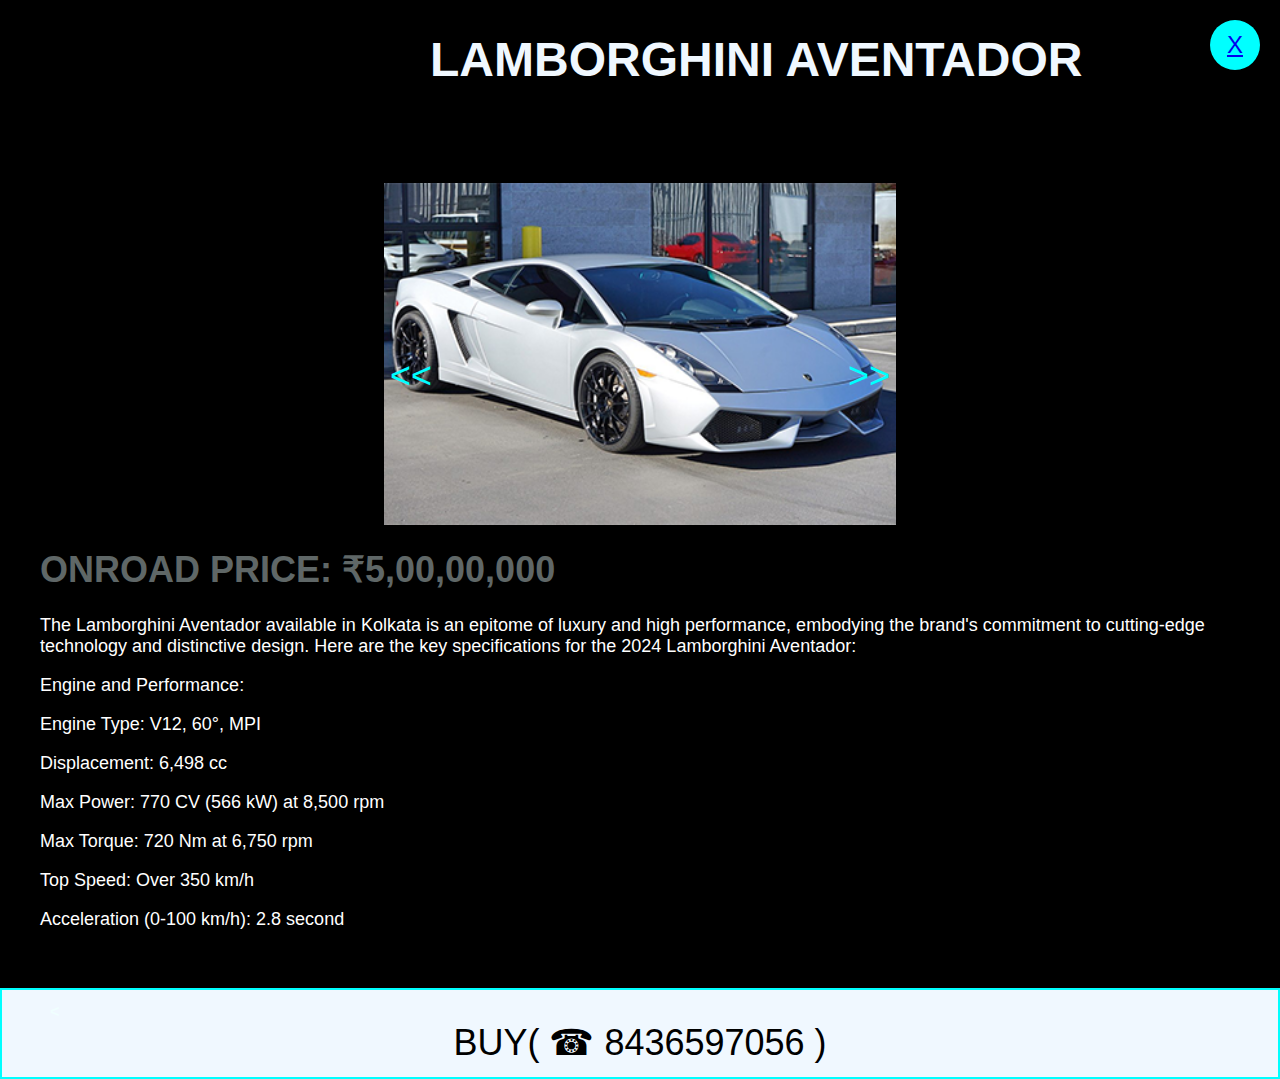
<file: avent.html>
<!DOCTYPE html>
<html lang="en">
<head>
    <meta charset="UTF-8">
    <meta name="viewport" content="width=device-width, initial-scale=1.0">
    <title>Image Slider</title>
    <link rel="stylesheet" href="avent.css">
</head>
<body>
    <div class="header1">
        <div class="xx">
            <h1>LAMBORGHINI AVENTADOR</h1>
        </div>
    
    <div class="container">
        
        <div class="slider">
            <div class="slides">
                <img src="lambo1.png" alt="Image 1">
                <img src="gal2.png" alt="Image 2">
                <img src="gal1.png" alt="Image 3">
            </div>
            <div class="navigation">
                <button class="prev"><<</button>
                <button class="next">>></button>
            </div>
        </div>
          
        
    </div>

    <script src="gallardo.js"></script>
    <div class="text">
        <div class="head">
        <h1>ONROAD PRICE: ₹5,00,00,000</h1>
    </div>
    <p>The Lamborghini Aventador available in Kolkata is an epitome of luxury and high performance, embodying the brand's commitment to cutting-edge technology and distinctive design. Here are the key specifications for the 2024 Lamborghini Aventador:</p>

       <p> Engine and Performance:</p>
        
       <p>Engine Type: V12, 60°, MPI</p> 
       <p>Displacement: 6,498 cc</p> 
        <p>Max Power: 770 CV (566 kW) at 8,500 rpm</p> 
        <p>Max Torque: 720 Nm at 6,750 rpm</p> 
        <p>Top Speed: Over 350 km/h</p> 
        <p>Acceleration (0-100 km/h): 2.8 second</p> 
    </div>
    <div class="buyy">
        <<button>BUY( ☎ 8436597056 )</button>
    </div>
    <div class="cross">
        <a href="lambo.html">X</a>
    </div>
    
</div>

</body>
</html>
</file>
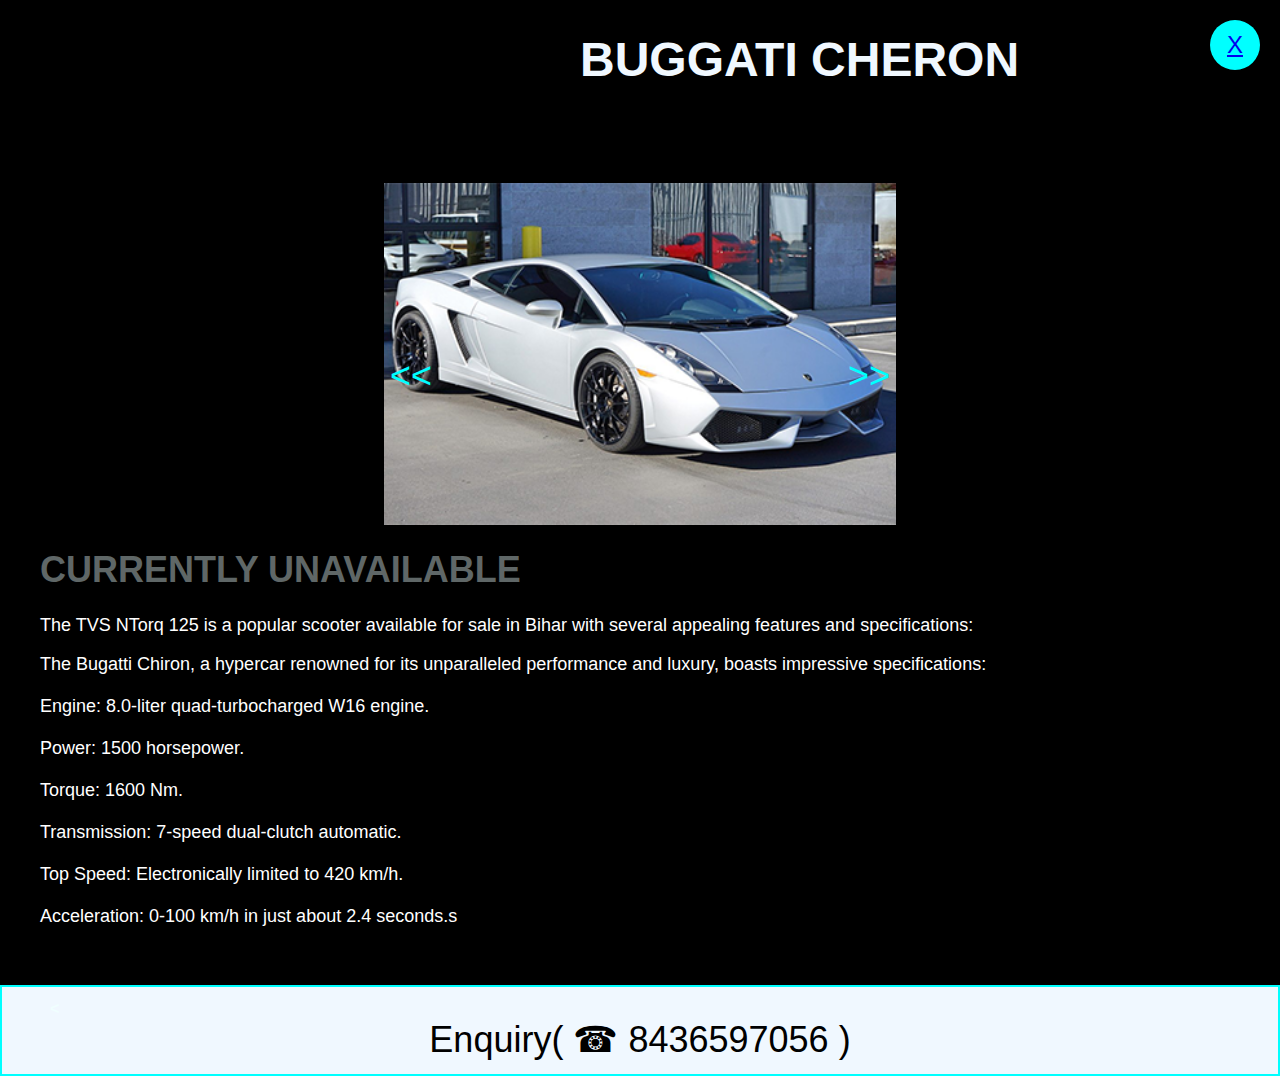
<file: buga.html>
<!DOCTYPE html>
<html lang="en">
<head>
    <meta charset="UTF-8">
    <meta name="viewport" content="width=device-width, initial-scale=1.0">
    <title>Image Slider</title>
    <link rel="stylesheet" href="ntorq.css">
</head>
<body>
    <div class="header1">
        <div class="xx">
            <h1>BUGGATI CHERON</h1>
        </div>
    
    <div class="container">
        
        <div class="slider">
            <div class="slides">
                <img src="lambo1.png" alt="Image 1">
                <img src="gal2.png" alt="Image 2">
                <img src="gal1.png" alt="Image 3">
            </div>
            <div class="navigation">
                <button class="prev"><<</button>
                <button class="next">>></button>
            </div>
        </div>
          
        
    </div>

    <script src="gallardo.js"></script>
    <div class="text">
        <div class="head">
        <h1>CURRENTLY UNAVAILABLE</h1>
    </div>
    <p>The TVS NTorq 125 is a popular scooter available for sale in Bihar with several appealing features and specifications:</p>

       <p>The Bugatti Chiron, a hypercar renowned for its unparalleled performance and luxury, boasts impressive specifications: <br><br>
        Engine: 8.0-liter quad-turbocharged W16 engine. <br><br>
        Power: 1500 horsepower. <br><br>
        Torque: 1600 Nm. <br><br>
        Transmission: 7-speed dual-clutch automatic. <br><br>
        Top Speed: Electronically limited to 420 km/h. <br><br>
        Acceleration: 0-100 km/h in just about 2.4 seconds.s</p>
    </div>
    <div class="buyy">
        <<button>Enquiry( ☎ 8436597056 )</button>
    </div>
    <div class="cross">
        <a href="index.html" >X</a></a>
    </div>
    
</div>

</body>
</html>
</file>
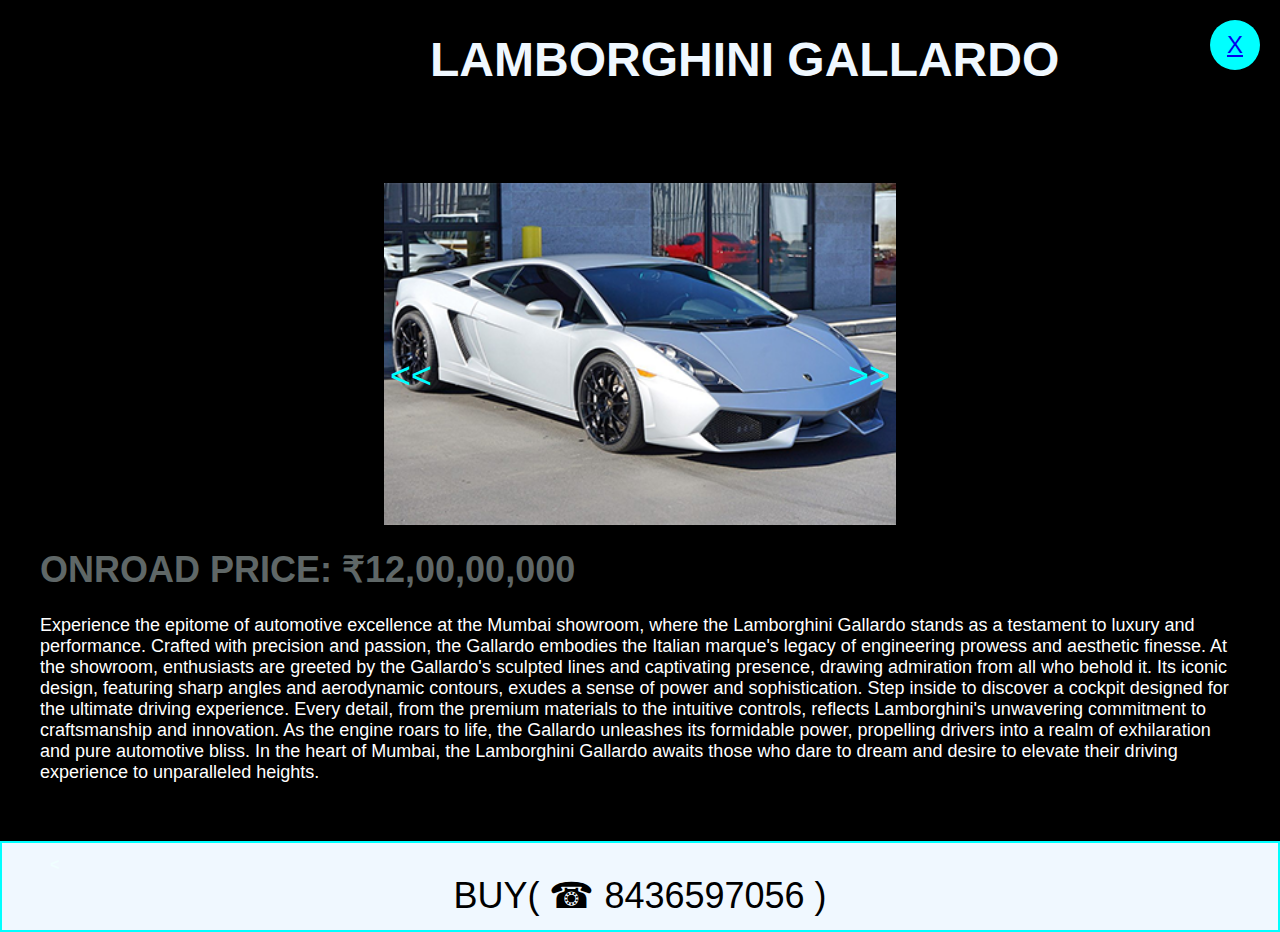
<file: gallardo.html>
<!DOCTYPE html>
<html lang="en">
<head>
    <meta charset="UTF-8">
    <meta name="viewport" content="width=device-width, initial-scale=1.0">
    <title>Image Slider</title>
    <link rel="stylesheet" href="gallardo.css">
</head>
<body>
    <div class="header1">
        <div class="xx">
            <h1>LAMBORGHINI GALLARDO</h1>
        </div>
    
    <div class="container">
        
        <div class="slider">
            <div class="slides">
                <img src="lambo1.png" alt="Image 1">
                <img src="gal2.png" alt="Image 2">
                <img src="gal1.png" alt="Image 3">
            </div>
            <div class="navigation">
                <button class="prev"><<</button>
                <button class="next">>></button>
            </div>
        </div>
          
        
    </div>

    <script src="gallardo.js"></script>
    <div class="text">
        <div class="head">
        <h1>ONROAD PRICE: ₹12,00,00,000</h1>
    </div>
    <p>Experience the epitome of automotive excellence at the Mumbai showroom, where the Lamborghini Gallardo stands as a testament to luxury and performance. Crafted with precision and passion, the Gallardo embodies the Italian marque's legacy of engineering prowess and aesthetic finesse.

        At the showroom, enthusiasts are greeted by the Gallardo's sculpted lines and captivating presence, drawing admiration from all who behold it. Its iconic design, featuring sharp angles and aerodynamic contours, exudes a sense of power and sophistication.
        
        Step inside to discover a cockpit designed for the ultimate driving experience. Every detail, from the premium materials to the intuitive controls, reflects Lamborghini's unwavering commitment to craftsmanship and innovation. As the engine roars to life, the Gallardo unleashes its formidable power, propelling drivers into a realm of exhilaration and pure automotive bliss.
        
        In the heart of Mumbai, the Lamborghini Gallardo awaits those who dare to dream and desire to elevate their driving experience to unparalleled heights.</p>
    </div>
    <div class="buyy">
        <<button>BUY( ☎ 8436597056 )</button>
    </div>
    <div class="cross">
        <a href="lambo.html">X</a>
    </div>
    
</div>

</body>
</html>
</file>
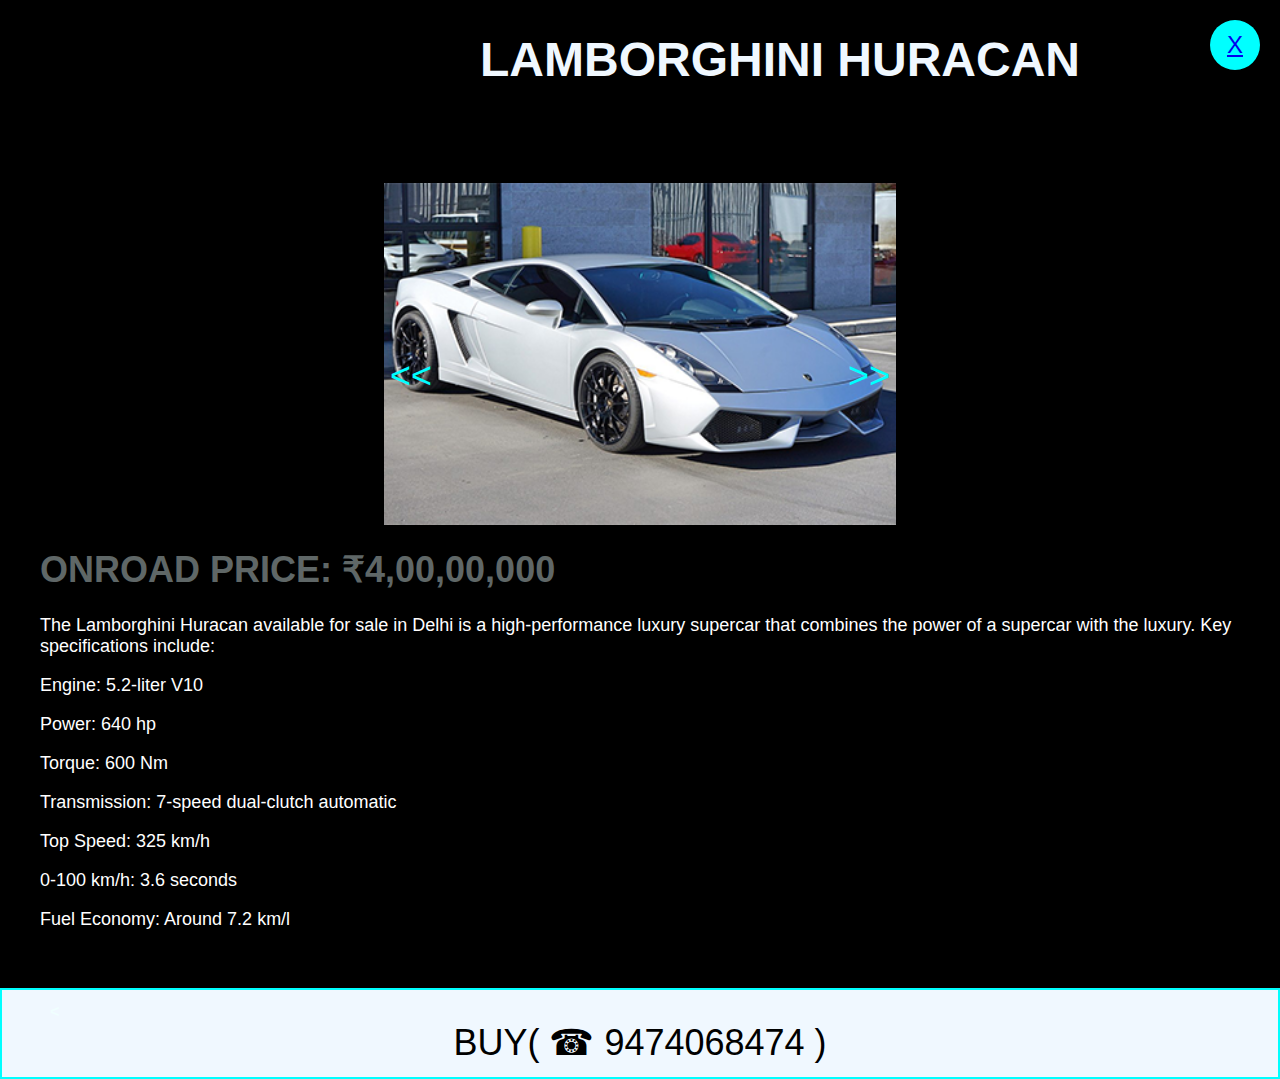
<file: hura.html>
<!DOCTYPE html>
<html lang="en">
<head>
    <meta charset="UTF-8">
    <meta name="viewport" content="width=device-width, initial-scale=1.0">
    <title>Image Slider</title>
    <link rel="stylesheet" href="hura.css">
</head>
<body>
    <div class="header1">
        <div class="xx">
            <h1>LAMBORGHINI HURACAN</h1>
        </div>
    
    <div class="container">
        
        <div class="slider">
            <div class="slides">
                <img src="lambo1.png" alt="Image 1">
                <img src="gal2.png" alt="Image 2">
                <img src="gal1.png" alt="Image 3">
            </div>
            <div class="navigation">
                <button class="prev"><<</button>
                <button class="next">>></button>
            </div>
        </div>
          
        
    </div>

    <script src="gallardo.js"></script>
    <div class="text">
        <div class="head">
        <h1>ONROAD PRICE: ₹4,00,00,000</h1>
    </div>
    <p>The Lamborghini Huracan available for sale in Delhi is a high-performance luxury supercar that combines the power of a supercar with the luxury. Key specifications include:  </p>

       <P>Engine: 5.2-liter V10</P> 
        <p>Power: 640 hp</p> 
        <p>Torque: 600 Nm</p> 
        <p>Transmission: 7-speed dual-clutch automatic</p> 
        <p>Top Speed: 325 km/h</p> 
        <p>0-100 km/h: 3.6 seconds</p> 
        <p>Fuel Economy: Around 7.2 km/l</p>
    </div>
    <div class="buyy">
        <<button>BUY( ☎ 9474068474 )</button>
    </div>
    <div class="cross">
        <a href="lambo.html">X</a>
    </div>
    
</div>

</body>
</html>
</file>
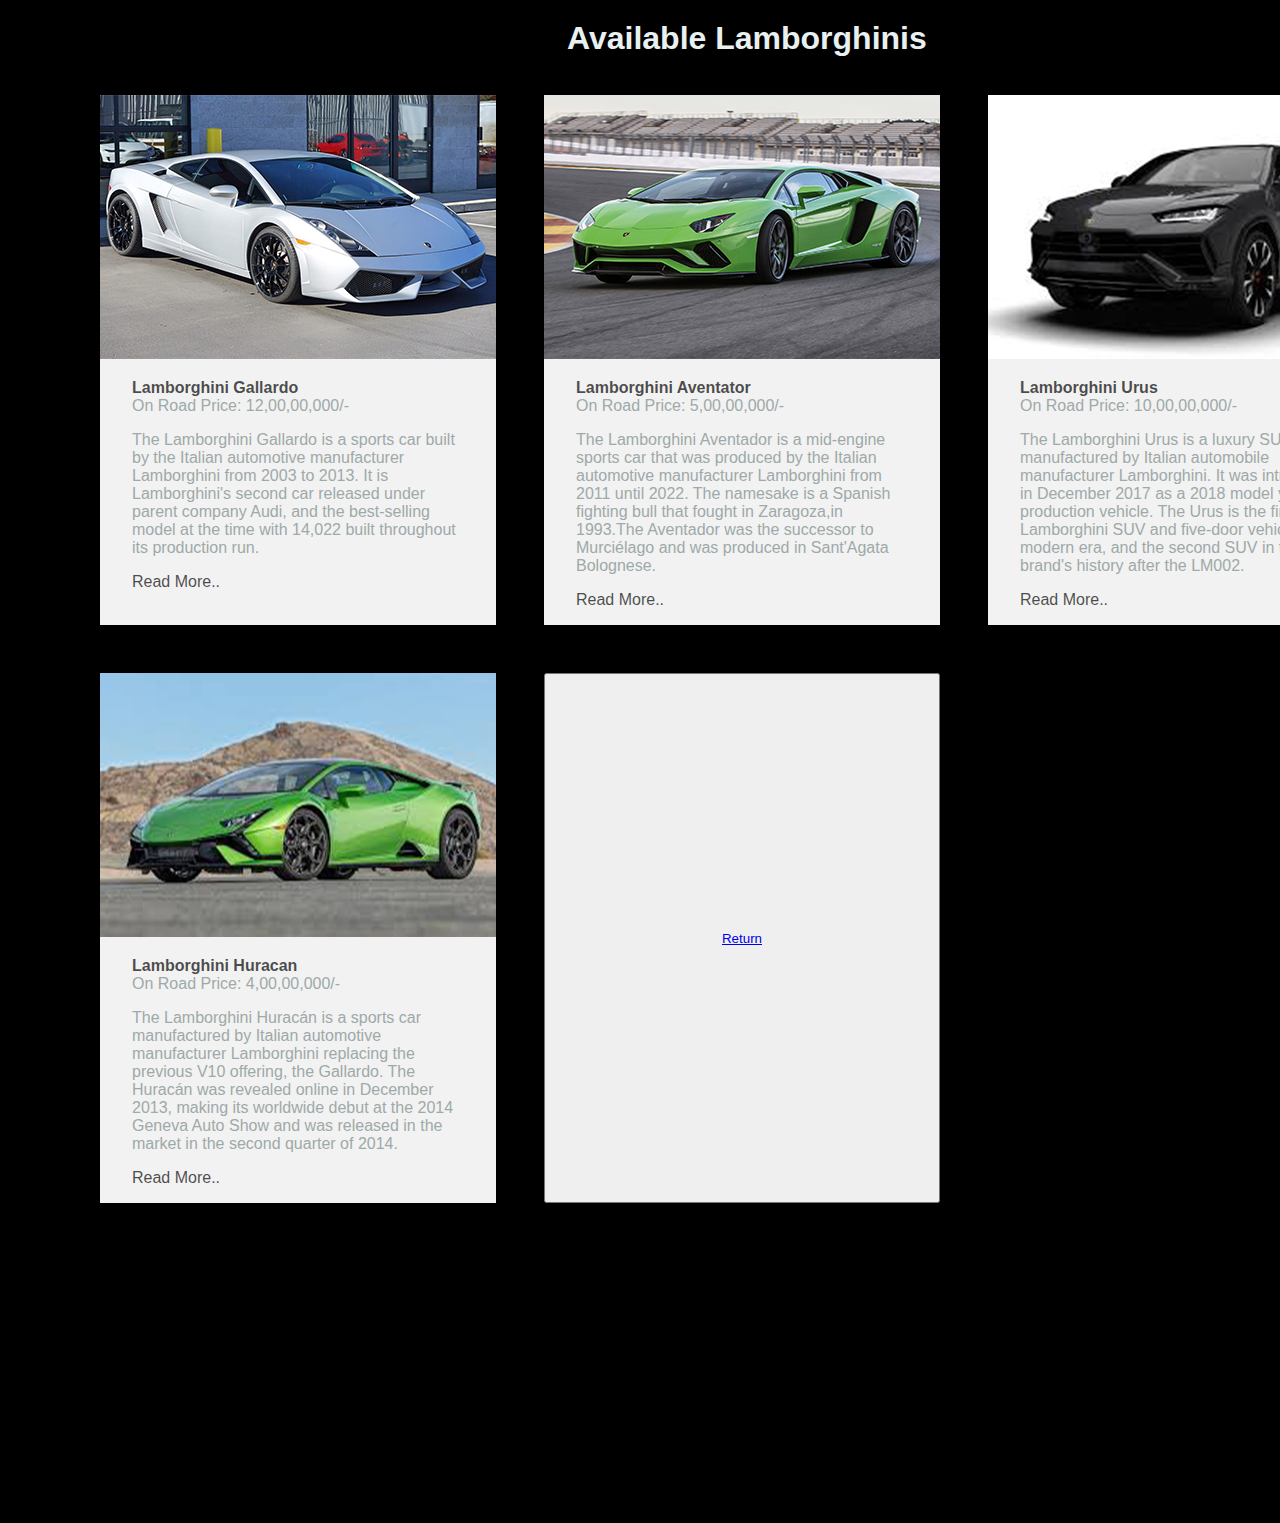
<file: lambo.html>
<!DOCTYPE html>
<html lang="en">
<head>
    <meta charset="UTF-8">
    <meta name="viewport" content="width=device-width, initial-scale=1.0">
    <title>Lamborghini Cars</title>
    <link rel="stylesheet" href="lambo.css">
</head>
<body>
    
    <main>
        <section id="blogs" class="blogs">
            <div class="container">
            <h1 class="section heading"><span>Available </span>Lamborghinis</h1>
            <p>Here are our best  selling Car/Bike/Scooter.</p>
            <div class="card-wrapper">
                <div class="card">
                    <div class="img-wrapper">
                        <img src="lambo1.png" alt="">
                    </div>
                    <div class="card-content">
                        <a href="gallardo.html">
                            <h1>Lamborghini Gallardo</h1>
                        </a>
                        <span>On Road Price: 12,00,00,000/-</span>
                        <p>The Lamborghini Gallardo is a sports car built by the Italian automotive manufacturer Lamborghini from 2003 to 2013. It is Lamborghini's second car released under parent company Audi, and the best-selling model at the time with 14,022 built throughout its production run. </p>
                        <a href="gallardo.html">Read More..</a>
                    </div>
                </div>
                <div class="card">
                    <div class="img-wrapper1">
                        <img src="lambo2.png" alt="">
                    </div>
                    <div class="card-content">
                        <a href="avent.html">
                            <h1>Lamborghini Aventator</h1>
                        </a>
                        <span>On Road Price: 5,00,00,000/-</span>
                        <p>The Lamborghini Aventador is a mid-engine sports car that was produced by the Italian automotive manufacturer Lamborghini from 2011 until 2022. The namesake is a Spanish fighting bull that fought in Zaragoza,in 1993.The Aventador was the successor to Murciélago and was produced in Sant'Agata Bolognese.</p>
                        <a href="avent.html">Read More..</a>
                    </div>
                </div> <div class="card">
                    <div class="img-wrapper">
                        <img src="lambo3.png" alt="">
                    </div>
                    <div class="card-content">
                        <a href="urus.html">
                            <h1>Lamborghini Urus</h1>
                        </a>
                        <span>On Road Price: 10,00,00,000/-</span>
                        <p>The Lamborghini Urus is a luxury SUV manufactured by Italian automobile manufacturer Lamborghini. It was introduced in December 2017 as a 2018 model year production vehicle. The Urus is the first Lamborghini SUV and five-door vehicle in the modern era, and the second SUV in the brand's history after the LM002.</p>
                        <a href="urus.html">Read More..</a>
                    </div>
                </div>
                <div class="card">
                    <div class="img-wrapper">
                        <img src="lambo4.png" alt="">
                    </div>
                    <div class="card-content">
                        <a href="hura.html">
                            <h1>Lamborghini Huracan</h1>
                        </a>
                        <span>On Road Price: 4,00,00,000/-</span>
                        <p>The Lamborghini Huracán is a sports car manufactured by Italian automotive manufacturer Lamborghini replacing the previous V10 offering, the Gallardo. The Huracán was revealed online in December 2013, making its worldwide debut at the 2014 Geneva Auto Show and was released in the market in the second quarter of 2014.</p>
                        <a href="hura.html">Read More..</a>
                    </div>
                </div>
                <button class="btnn"><a href="index.html">Return</a></button>
                
            </div>
        </div> 
        
    </section>
    </main>
        
    </body>
    </html>
</file>
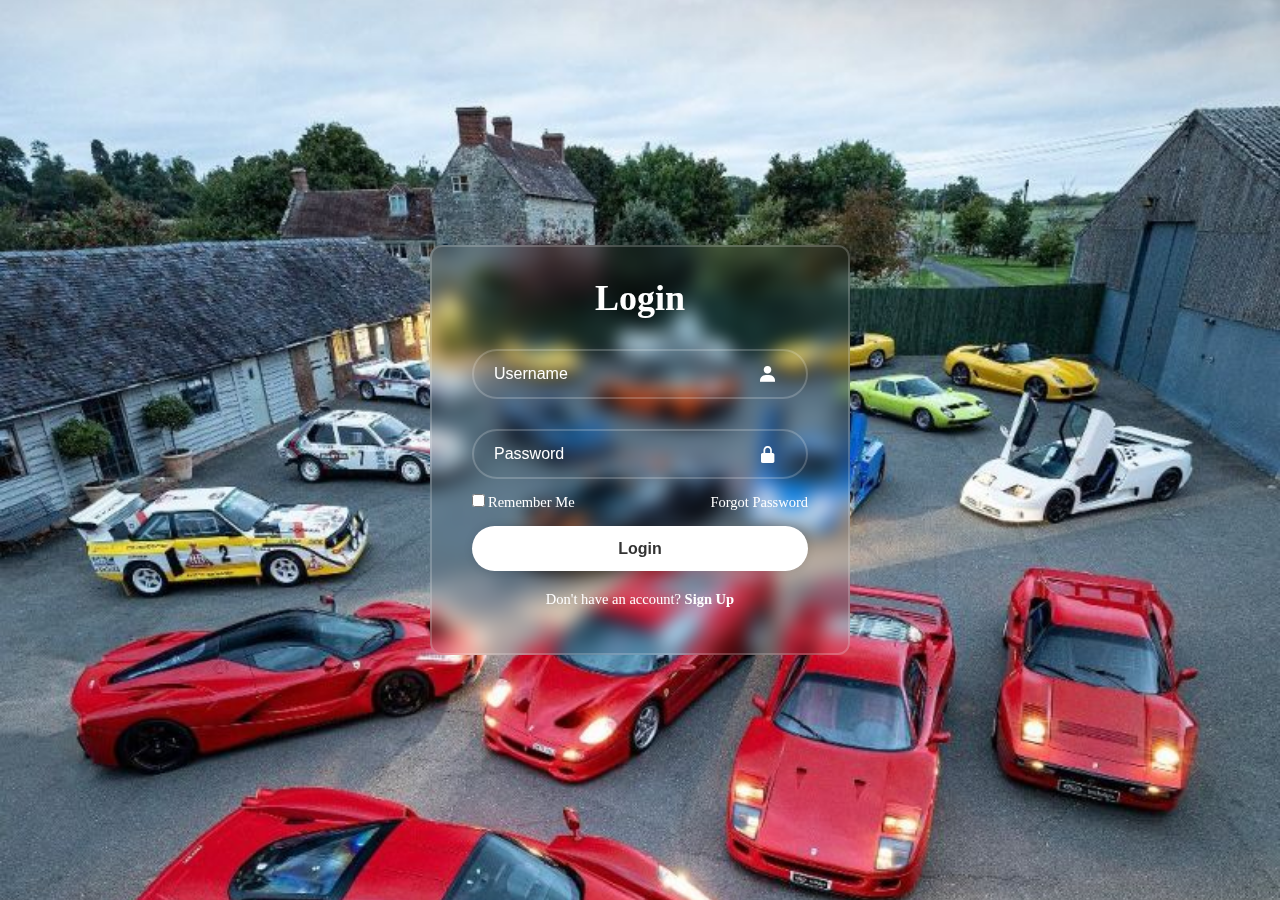
<file: log_in.html>
<html lang="en">
<head>
  <meta charset="UTF-8">
  <meta name="viewport" content="width=device-width, initial-scale=1.0">
  <title>Login Form | Dan Aleko</title>
  <link rel="stylesheet" href="sty.css">
  <link href='https://unpkg.com/boxicons@2.1.4/css/boxicons.min.css' rel='stylesheet'>
</head>
<body>
  <div class="wrapper">
    <form action="connect.php" method="post">
      <h1>Login</h1> 
      <div class="input-box">
        <input type="text" id="username" placeholder="Username" name="username" required>
        <i class='bx bxs-user'></i>
      </div>
      <div class="input-box">
        <input type="password" id="password" placeholder="Password" name="password" required>
        <i class='bx bxs-lock-alt' ></i>
      </div>
      <div class="remember-forgot">
        <label><input type="checkbox">Remember Me</label>
        <a href="#">Forgot Password</a>
      </div>
      <div>
        <button type="submit" class="btn" onclick="openPopup()">Login</button>
        <div class="popup" id="popup">
          <img src="404-tick.png">
          <h2>Thank You!</h2>
          <p>You have successfully Signed-In</p>
          <a href="index.html"><button type="button">Ok</button></a>
      </div>
    </div>
    <script>
      let popup =document.getElementById("popup");
  
      function openPopup(){
        var email = document.getElementById("username").value;
        var pass = document.getElementById("password").value;
        if(email.trim() !== "" && pass.trim() !== ""){
          popup.classList.add("open-popup");
        }
        else{
          alert("Invalid Input")
        }
      }
      
      
    </script>
      <div class="register-link">
        <p>Don't have an account? <a href="sign_in.html">Sign Up</a></p>
      </div>
    </form>
  </div>
</body>
</html>
</file>
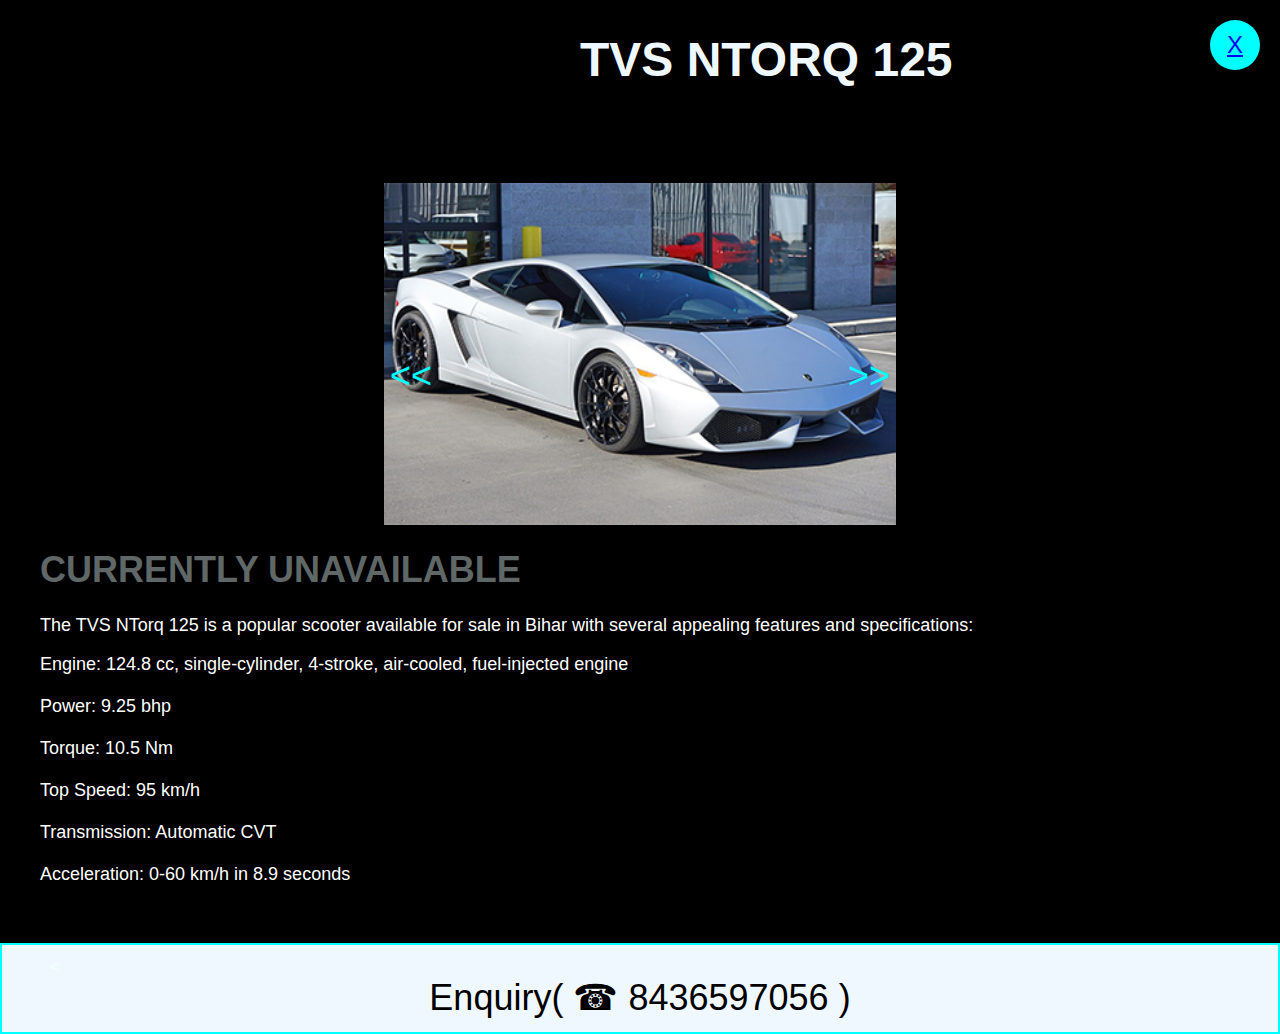
<file: ntorq.html>
<!DOCTYPE html>
<html lang="en">
<head>
    <meta charset="UTF-8">
    <meta name="viewport" content="width=device-width, initial-scale=1.0">
    <title>Image Slider</title>
    <link rel="stylesheet" href="ntorq.css">
</head>
<body>
    <div class="header1">
        <div class="xx">
            <h1>TVS NTORQ 125</h1>
        </div>
    
    <div class="container">
        
        <div class="slider">
            <div class="slides">
                <img src="lambo1.png" alt="Image 1">
                <img src="gal2.png" alt="Image 2">
                <img src="gal1.png" alt="Image 3">
            </div>
            <div class="navigation">
                <button class="prev"><<</button>
                <button class="next">>></button>
            </div>
        </div>
          
        
    </div>

    <script src="gallardo.js"></script>
    <div class="text">
        <div class="head">
        <h1>CURRENTLY UNAVAILABLE</h1>
    </div>
    <p>The TVS NTorq 125 is a popular scooter available for sale in Bihar with several appealing features and specifications:</p>

       <p>Engine: 124.8 cc, single-cylinder, 4-stroke, air-cooled, fuel-injected engine <br><br>
        Power: 9.25 bhp <br><br>
        Torque: 10.5 Nm <br><br>
        Top Speed: 95 km/h <br><br>
        Transmission: Automatic CVT <br><br>
        Acceleration: 0-60 km/h in 8.9 seconds</p>
    </div>
    <div class="buyy">
        <<button>Enquiry( ☎ 8436597056 )</button>
    </div>
    <div class="cross">
        <a href="index.html" >X</a></a>
    </div>
    
</div>

</body>
</html>
</file>
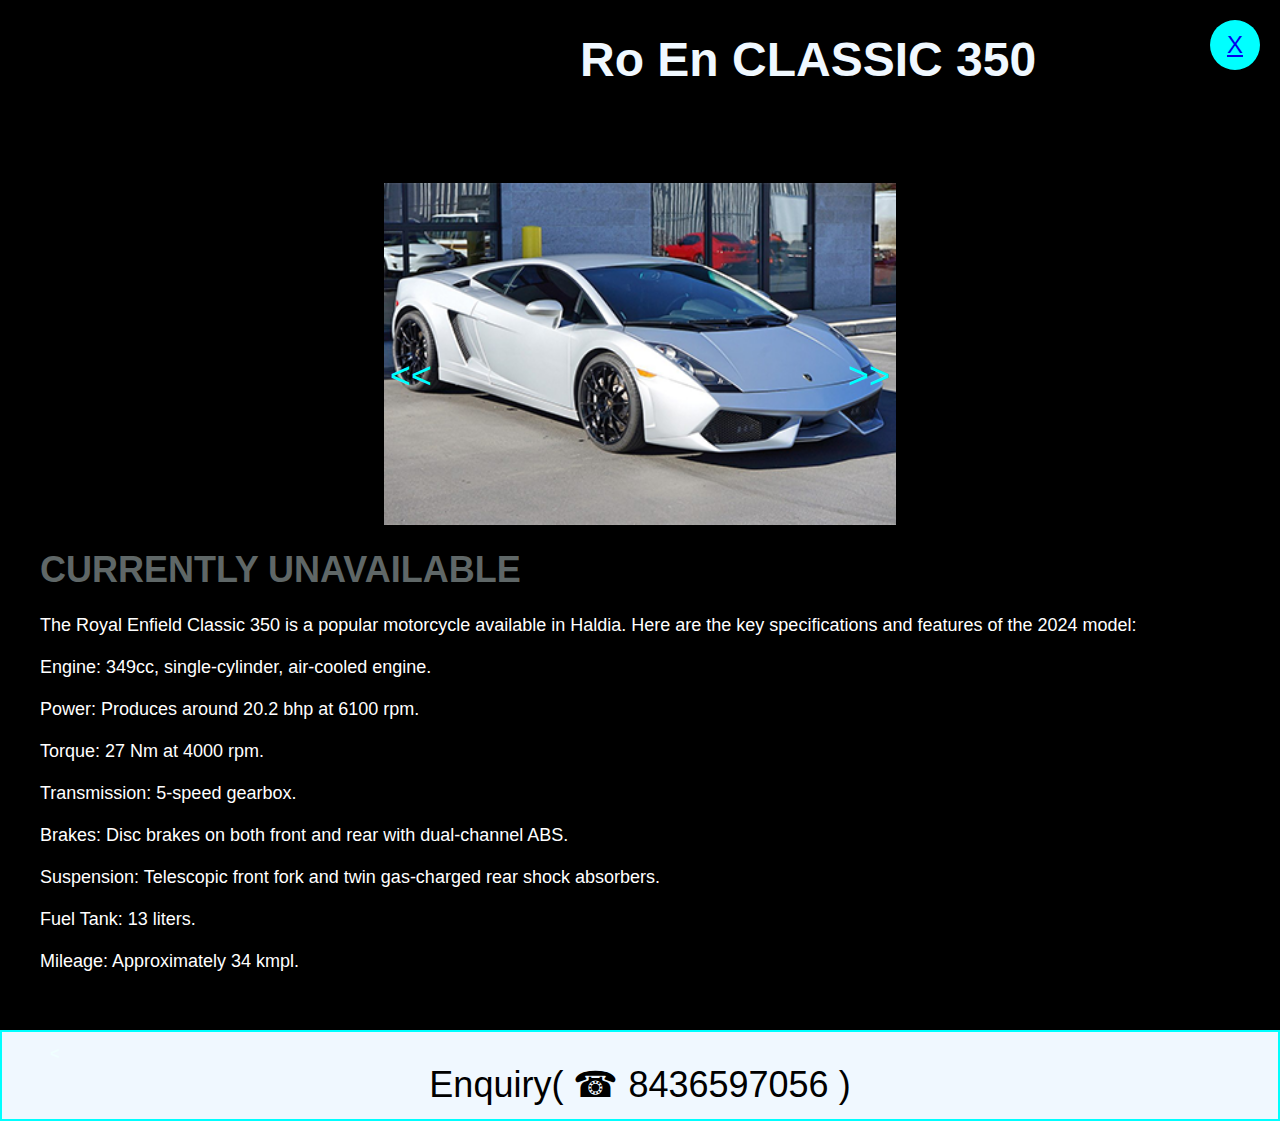
<file: re.html>
<!DOCTYPE html>
<html lang="en">
<head>
    <meta charset="UTF-8">
    <meta name="viewport" content="width=device-width, initial-scale=1.0">
    <title>Image Slider</title>
    <link rel="stylesheet" href="ntorq.css">
</head>
<body>
    <div class="header1">
        <div class="xx">
            <h1>Ro En CLASSIC 350</h1>
        </div>
    
    <div class="container">
        
        <div class="slider">
            <div class="slides">
                <img src="lambo1.png" alt="Image 1">
                <img src="gal2.png" alt="Image 2">
                <img src="gal1.png" alt="Image 3">
            </div>
            <div class="navigation">
                <button class="prev"><<</button>
                <button class="next">>></button>
            </div>
        </div>
          
        
    </div>

    <script src="gallardo.js"></script>
    <div class="text">
        <div class="head">
        <h1>CURRENTLY UNAVAILABLE</h1>
    </div>
    <p>The Royal Enfield Classic 350 is a popular motorcycle available in Haldia. Here are the key specifications and features of the 2024 model: <br><br>

        Engine: 349cc, single-cylinder, air-cooled engine. <br><br>
        Power: Produces around 20.2 bhp at 6100 rpm. <br><br> 
        Torque: 27 Nm at 4000 rpm. <br><br>
        Transmission: 5-speed gearbox. <br><br>
        Brakes: Disc brakes on both front and rear with dual-channel ABS. <br><br> 
        Suspension: Telescopic front fork and twin gas-charged rear shock absorbers. <br><br>
        Fuel Tank: 13 liters. <br><br>
        Mileage: Approximately 34 kmpl.</p>
    </div>
    <div class="buyy">
        <<button>Enquiry( ☎ 8436597056 )</button>
    </div>
    <div class="cross">
        <a href="index.html" >X</a></a>
    </div>
    
</div>

</body>
</html>
</file>
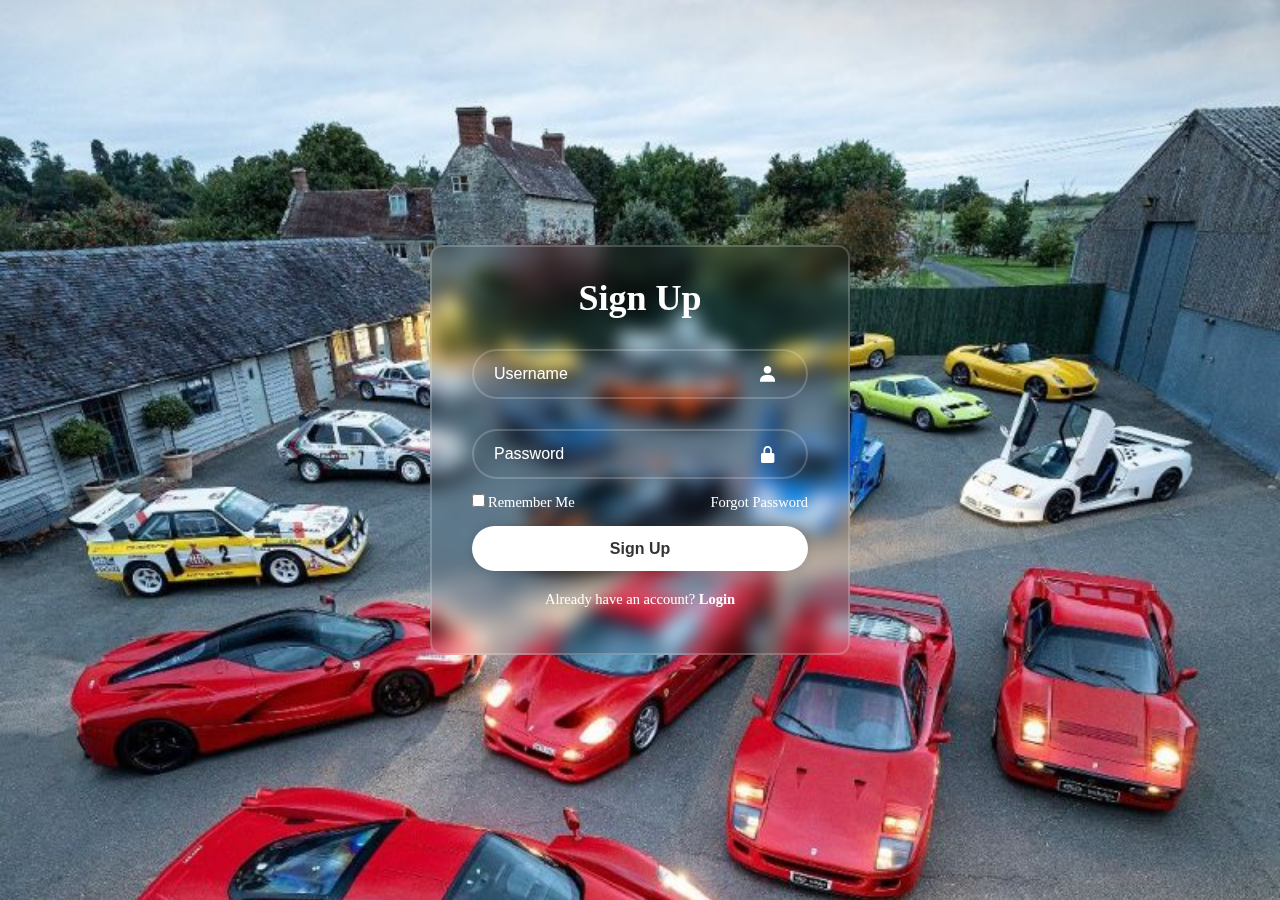
<file: sign_in.html>
<html lang="en">            
<head>
  <meta charset="UTF-8">
  <meta name="viewport" content="width=device-width, initial-scale=1.0">
  <title>Sign In</title>
  <link rel="icon" type="images-icon" href="./images/logon.png">
  <link rel="stylesheet" href="sty.css">
  <link href='https://unpkg.com/boxicons@2.1.4/css/boxicons.min.css' rel='stylesheet'>
</head>
<body>
  <div class="wrapper">
    <form action="">
      <h1>Sign Up</h1>
      <div class="input-box">
        <input type="text" id="username" placeholder="Username" required>
        <i class='bx bxs-user'></i>
      </div>
      <div class="input-box">
        <input type="password" id="password" placeholder="Password" required>
        <i class='bx bxs-lock-alt' ></i>
      </div>
      <div class="remember-forgot">
        <label><input type="checkbox">Remember Me</label>
        <a href="#">Forgot Password</a>
      </div>
      <div>
        <button type="submit"  class="btn" onclick="openPopup()">Sign Up</button></a>
        <div class="popup" id="popup">
            <img src="404-tick.png">
            <h2>Thank You!</h2>
            <p>You have successfully Signed-In</p>
            <a href="index.html"><button type="button">Ok</button></a>
        </div>
    </div>
    <script>

        let popup =document.getElementById("popup");
        

        function openPopup(){
            var email = document.getElementById("username").value;
            var pass = document.getElementById("password").value;
            if(email.trim() !== "" && pass.trim() !== ""){
              popup.classList.add("open-popup");
            }
            else{
              alert("Invalid Input")
            }
            
        
    };
        
        
        
      </script>
      <div class="register-link">
        <p>Already have an account? <a href="log_in.html">Login</a></p>
    </div>
        
      
      
    </form>
    
  </div>
 
</body>
</html>
</file>
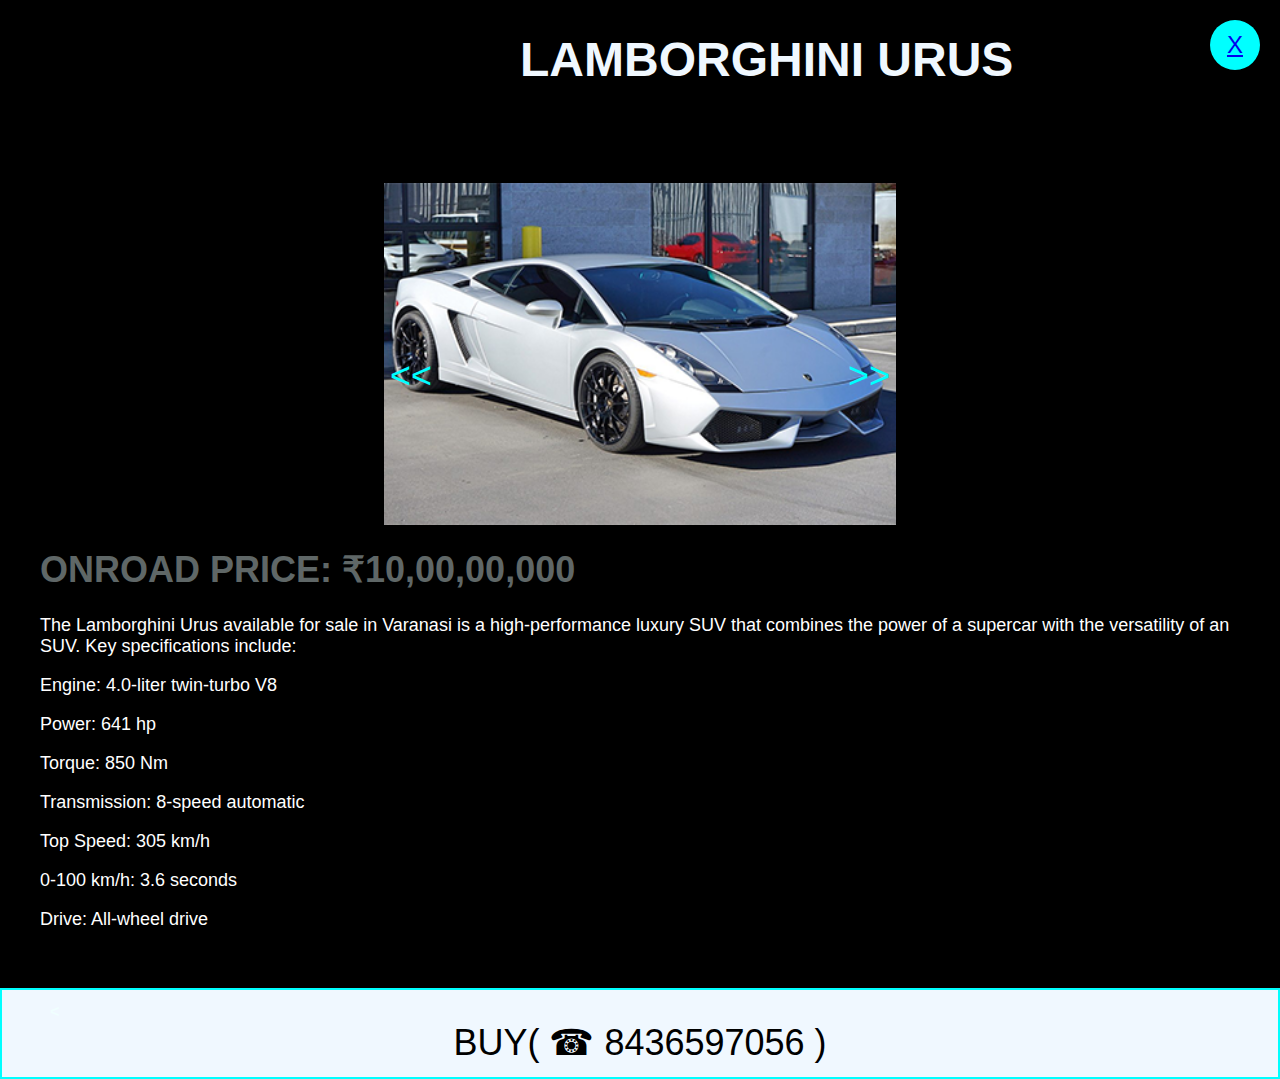
<file: urus.html>
<!DOCTYPE html>
<html lang="en">
<head>
    <meta charset="UTF-8">
    <meta name="viewport" content="width=device-width, initial-scale=1.0">
    <title>Image Slider</title>
    <link rel="stylesheet" href="urus.css">
</head>
<body>
    <div class="header1">
        <div class="xx">
            <h1>LAMBORGHINI URUS</h1>
        </div>
    
    <div class="container">
        
        <div class="slider">
            <div class="slides">
                <img src="lambo1.png" alt="Image 1">
                <img src="gal2.png" alt="Image 2">
                <img src="gal1.png" alt="Image 3">
            </div>
            <div class="navigation">
                <button class="prev"><<</button>
                <button class="next">>></button>
            </div>
        </div>
          
        
    </div>

    <script src="gallardo.js"></script>
    <div class="text">
        <div class="head">
        <h1>ONROAD PRICE: ₹10,00,00,000</h1>
    </div>
    <p>The Lamborghini Urus available for sale in Varanasi is a high-performance luxury SUV that combines the power of a supercar with the versatility of an SUV. Key specifications include:  </p>

       <P>Engine: 4.0-liter twin-turbo V8</P> 
        <p>Power: 641 hp</p> 
        <p>Torque: 850 Nm</p> 
        <p>Transmission: 8-speed automatic</p> 
        <p>Top Speed: 305 km/h</p> 
        <p>0-100 km/h: 3.6 seconds</p> 
        <p>Drive: All-wheel drive</p>
    </div>
    <div class="buyy">
        <<button>BUY( ☎ 8436597056 )</button>
    </div>
    <div class="cross">
        <a href="lambo.html">X</a>
    </div>
    
</div>

</body>
</html>
</file>
<file: avent.css>
body, html {
    background: rgb(0, 0, 0);
    margin: 0;
    padding: 0;
    height: 100%;
    font-family: CALIBRI, sans-serif;
    font-style: normal;
    color: azure;
}

.container {
    padding-top: 5%;
    height: 100%;
    display: flex;
    justify-content: center;
    align-items: center;
}

.slider {
    height: 50%;
    width: 40%; /* Adjust the width as needed */
    overflow: hidden;
    position: relative;
    margin: 0 20%; /* Adjust the gap on each side */
}

.slides {
    display: flex;
    height: 100%;
}

.slides img {
    height: 100%;
    width: 100%;
    object-fit: cover;
}

.navigation {
    position: absolute;
    top: 50%;
    width: 100%;
    display: flex;
    justify-content: space-between;
}

button {
    cursor: pointer;
    background-color: transparent;
    border: none;
    outline: none;
    font-size: 36px;
}

.prev {
    color:aqua;
    
}

.next {
    color:aqua;
    transform: rotate(0deg);
}
.header1 .xx{
    color: aliceblue;
    padding-left: 430px;
    font-size: x-large;
}
.text{ 
    font-size: large;
    color: rgb(255, 255, 255);
    padding-left: 40px;
    padding-right: 40px;
    padding-bottom: 40px;
}
.text .head{
    color: rgb(95, 103, 103);
    font-family: poppins, sans-serif;
    font-weight: 100;
}
 .header1 .buyy{
    padding: 0.8rem 3rem;
    font-size: 1rem;
    font-weight: 600;
    border: 2px solid transparent;
    border-color: aqua;
    outline: none;
    cursor: pointer;
    background-color: aliceblue;
    display: grid;
    font-family: Impact, Haettenschweiler, 'Arial Narrow Bold', sans-serif;

}
.cross {
        position: fixed;
        top: 20px;
        right: 20px;
        display: inline-block;
        width: 50px;
        height: 50px;
        background-color: aqua;
        text-decoration: black;
        text-decoration: none;
        color: white;
        font-size: 24px;
        text-align: center;
        line-height: 50px;
        border-radius: 50%;
    }
</file>
<file: ntorq.css>
body, html {
    background: rgb(0, 0, 0);
    margin: 0;
    padding: 0;
    height: 100%;
    font-family: CALIBRI, sans-serif;
    font-style: normal;
    color: azure;
}

.container {
    padding-top: 5%;
    height: 100%;
    display: flex;
    justify-content: center;
    align-items: center;
}

.slider {
    height: 50%;
    width: 40%; /* Adjust the width as needed */
    overflow: hidden;
    position: relative;
    margin: 0 20%; /* Adjust the gap on each side */
}

.slides {
    display: flex;
    height: 100%;
}

.slides img {
    height: 100%;
    width: 100%;
    object-fit: cover;
}

.navigation {
    position: absolute;
    top: 50%;
    width: 100%;
    display: flex;
    justify-content: space-between;
}

button {
    cursor: pointer;
    background-color: transparent;
    border: none;
    outline: none;
    font-size: 36px;
}

.prev {
    color:aqua;
    
}

.next {
    color:aqua;
    transform: rotate(0deg);
}
.header1 .xx{
    color: aliceblue;
    padding-left: 580px;
    font-size: x-large;
}
.text{ 
    font-size: large;
    color: rgb(255, 255, 255);
    padding-left: 40px;
    padding-right: 40px;
    padding-bottom: 40px;
}
.text .head{
    color: rgb(95, 103, 103);
    font-family: poppins, sans-serif;
    font-weight: 100;
}
 .header1 .buyy{
    padding: 0.8rem 3rem;
    font-size: 1rem;
    font-weight: 600;
    border: 2px solid transparent;
    border-color: aqua;
    outline: none;
    cursor: pointer;
    background-color: aliceblue;
    display: grid;
    font-family: Impact, Haettenschweiler, 'Arial Narrow Bold', sans-serif;

}
.cross {
        position: fixed;
        top: 20px;
        right: 20px;
        display: inline-block;
        width: 50px;
        height: 50px;
        background-color: aqua;
        text-decoration: black;
        text-decoration: none;
        color: white;
        font-size: 24px;
        text-align: center;
        line-height: 50px;
        border-radius: 50%;
    }
</file>
<file: gallardo.css>
body, html {
    background: rgb(0, 0, 0);
    margin: 0;
    padding: 0;
    height: 100%;
    font-family: joker, sans-serif;
    font-style: normal;
    color: azure;
}

.container {
    padding-top: 5%;
    height: 100%;
    display: flex;
    justify-content: center;
    align-items: center;
}

.slider {
    height: 50%;
    width: 40%; /* Adjust the width as needed */
    overflow: hidden;
    position: relative;
    margin: 0 20%; /* Adjust the gap on each side */
}

.slides {
    display: flex;
    height: 100%;
}

.slides img {
    height: 100%;
    width: 100%;
    object-fit: cover;
}

.navigation {
    position: absolute;
    top: 50%;
    width: 100%;
    display: flex;
    justify-content: space-between;
}

button {
    cursor: pointer;
    background-color: transparent;
    border: none;
    outline: none;
    font-size: 36px;
}

.prev {
    color:aqua;
    
}

.next {
    color:aqua;
    transform: rotate(0deg);
}
.header1 .xx{
    color: aliceblue;
    padding-left: 430px;
    font-size: x-large;
}
.text{ 
    font-size: large;
    color: rgb(255, 255, 255);
    padding-left: 40px;
    padding-right: 40px;
    padding-bottom: 40px;
}
.text .head{
    color: rgb(95, 103, 103);
    font-family: POPPINS, sans-serif;
}
 .header1 .buyy{
    padding: 0.8rem 3rem;
    font-size: 1rem;
    font-weight: 600;
    border: 2px solid transparent;
    border-color: aqua;
    outline: none;
    cursor: pointer;
    background-color: aliceblue;
    display: grid;
    font-family: Impact, Haettenschweiler, 'Arial Narrow Bold', sans-serif;

}
.cross {
        position: fixed;
        top: 20px;
        right: 20px;
        display: inline-block;
        width: 50px;
        height: 50px;
        background-color: aqua;
        text-decoration: black;
        text-decoration: none;
        color: white;
        font-size: 24px;
        text-align: center;
        line-height: 50px;
        border-radius: 50%;
    }
</file>
<file: hura.css>
body, html {
    background: rgb(0, 0, 0);
    margin: 0;
    padding: 0;
    height: 100%;
    font-family: CALIBRI, sans-serif;
    font-style: normal;
    color: azure;
}

.container {
    padding-top: 5%;
    height: 100%;
    display: flex;
    justify-content: center;
    align-items: center;
}

.slider {
    height: 50%;
    width: 40%; /* Adjust the width as needed */
    overflow: hidden;
    position: relative;
    margin: 0 20%; /* Adjust the gap on each side */
}

.slides {
    display: flex;
    height: 100%;
}

.slides img {
    height: 100%;
    width: 100%;
    object-fit: cover;
}

.navigation {
    position: absolute;
    top: 50%;
    width: 100%;
    display: flex;
    justify-content: space-between;
}

button {
    cursor: pointer;
    background-color: transparent;
    border: none;
    outline: none;
    font-size: 36px;
}

.prev {
    color:aqua;
    
}

.next {
    color:aqua;
    transform: rotate(0deg);
}
.header1 .xx{
    color: aliceblue;
    padding-left: 480px;
    font-size: x-large;
}
.text{ 
    font-size: large;
    color: rgb(255, 255, 255);
    padding-left: 40px;
    padding-right: 40px;
    padding-bottom: 40px;
}
.text .head{
    color: rgb(95, 103, 103);
    font-family: poppins, sans-serif;
    font-weight: 100;
}
 .header1 .buyy{
    padding: 0.8rem 3rem;
    font-size: 1rem;
    font-weight: 600;
    border: 2px solid transparent;
    border-color: aqua;
    outline: none;
    cursor: pointer;
    background-color: aliceblue;
    display: grid;
    font-family: Impact, Haettenschweiler, 'Arial Narrow Bold', sans-serif;

}
.cross {
        position: fixed;
        top: 20px;
        right: 20px;
        display: inline-block;
        width: 50px;
        height: 50px;
        background-color: aqua;
        text-decoration: black;
        text-decoration: none;
        color: white;
        font-size: 24px;
        text-align: center;
        line-height: 50px;
        border-radius: 50%;
    }
</file>
<file: lambo.css>
body{
    
    font-family:'Poppins',sans-serif
}
html{
    scroll-behavior: smooth;
}
*{
    padding: 0;
    margin: 0;
    box-sizing: border-box;
    -webkit-font-smotthing:antialaised;

}section.blogs{
    background-color: #000000;
    
    padding-bottom: 20rem;
}
section.blogs .section.heading{
    color: #e8f1f0;
    padding-left: 567PX;
    padding-top: 20px;
    size: 80px;
}
section.blogs .section.heading .h1 .span{
    color:rgb(22, 212, 212);
}
section.blogs .card-wrapper{
    display: grid;
    grid-template-columns: repeat(3, 1fr);
    grid-gap: 3rem;
    padding-top: 20px;
    padding-left: 100px;
    padding-right: 100px;
}

section.blogs .card-wrapper .card{
    
    background-color: #F2F2F2;
}
section.blogs .card-wrapper .card .card-content{
    padding: 1rem;
    padding-left: 2rem;
    padding-right: 2rem;
}

section.blogs .card-wrapper .card .card-content h1{
    font-size: 1rem;
    font-weight: 600;
}
section.blogs .card-wrapper .card .card-content a{
    color: rgba(0,0,0,0.7);
    text-decoration: none;
}
section.blogs .card-wrapper .card .card-content a:hover{
    color: rgb(22, 212, 212);
}

section.blogs .card-wrapper .card .card-content span{
    color: #9ea9a8;
    size: 0.8rem;
}
section.blogs .card-wrapper .card .card-content p{
    font-family: 'Lato',sans-serif;
    color: #9ea9a8;
    margin-top: 1rem;
    margin-bottom: 1rem;
}

section.blogs .card-wrapper .card .card-content a.read-more{
    font-size: 0.8rem;
}
section .container .blogs .btnn{
    text-decoration: none;
}
</file>
<file: sty.css>
*{
    margin: 0;
    padding: 0;
    box-sizing: border-box;
    font-family: 'Poppins', sans-serif
    font-weight: 200;
  }
  body{
    display: flex;
    justify-content: center;
    align-items: center;
    min-height: 100vh;
    background: url(bgg.jfif) no-repeat;
    background-size: cover;
    background-position: center;
  }
  .wrapper{
    width: 420px;
    background: transparent;
    border: 2px solid rgba(255, 255, 255, .2);
    backdrop-filter: blur(9px);
    color: #fff;
    border-radius: 12px;
    padding: 30px 40px;
  }
  .wrapper h1{
    font-size: 36px;
    text-align: center;
  }
  .wrapper .input-box{
    position: relative;
    width: 100%;
    height: 50px;
    
    margin: 30px 0;
  }
  .input-box input{
    width: 100%;
    height: 100%;
    background: transparent;
    border: none;
    outline: none;
    border: 2px solid rgba(255, 255, 255, .2);
    border-radius: 40px;
    font-size: 16px;
    color: #fff;
    padding: 20px 45px 20px 20px;
  }
  .input-box input::placeholder{
    color: #fff;
  }
  .input-box i{
    position: absolute;
    right: 20px;
    top: 30%;
    transform: translate(-50%);
    font-size: 20px;
  
  }
  .wrapper .remember-forgot{
    display: flex;
    justify-content: space-between;
    font-size: 14.5px;
    margin: -15px 0 15px;
  }
  .remember-forgot label input{
    accent-color: #fff;
    margin-right: 3px;
  
  }
  .remember-forgot a{
    color: #fff;
    text-decoration: none;
    text-decoration: solid;
  
  }
  .remember-forgot a:hover{
    text-decoration: underline;
  }
  .wrapper .btn{
    width: 100%;
    height: 45px;
    background: #fff;
    border: none;
    outline: none;
    border-radius: 40px;
    box-shadow: 0 0 10px rgba(0, 0, 0, .1);
    cursor: pointer;
    font-size: 16px;
    color: #333;
    font-weight: 600;
  }
  .wrapper .register-link{
    font-size: 14.5px;
    text-align: center;
    margin: 20px 0 15px;
  
  }
  .register-link p a{
    color: #fff;
    text-decoration: none;
    font-weight: 600;
  }
  .register-link p a:hover{
    text-decoration: underline;
  }

  .popup{
   
    width: 400px;
    background:#fff;
    border-radius: 6px;
    position: absolute;
    top:0;
    left:50%;
    transform: translate(-50%, -50%) scale(0.1);
    text-align: center;
    padding: 0 30px 30px;
    color:#333;
    visibility: hidden;
    transition: transform 0.4s, top 0.4s;
  }

  .open-popup{
    visibility: visible;
    top:50%;
    transform: translate(-50%, -50%) scale(1);
  }
  .popup img{
    width: 100px;
    margin-top: -50px;
    border-radius: 50px;
    box-shadow: 0 2px 5px rgba(red, green, blue, alpha);
  }
  .popup h2{
    padding-top: 10px;
    font-size: 38px;
    margin:10px 0 10px;
  }
  .popup p{
    font-size: 28px;
    color:rgb(0, 0, 0);
    padding-top: 10px;
  }
  .popup button{
    width:100%;
    margin-top: 50px;
    padding: 10px 0;
    background: #00b006;
    color:#fff;
    box-shadow: 0 2px 5px rgba(red, green, blue, alpha);
  }
</file>
<file: urus.css>
body, html {
    background: rgb(0, 0, 0);
    margin: 0;
    padding: 0;
    height: 100%;
    font-family: CALIBRI, sans-serif;
    font-style: normal;
    color: azure;
}

.container {
    padding-top: 5%;
    height: 100%;
    display: flex;
    justify-content: center;
    align-items: center;
}

.slider {
    height: 50%;
    width: 40%; /* Adjust the width as needed */
    overflow: hidden;
    position: relative;
    margin: 0 20%; /* Adjust the gap on each side */
}

.slides {
    display: flex;
    height: 100%;
}

.slides img {
    height: 100%;
    width: 100%;
    object-fit: cover;
}

.navigation {
    position: absolute;
    top: 50%;
    width: 100%;
    display: flex;
    justify-content: space-between;
}

button {
    cursor: pointer;
    background-color: transparent;
    border: none;
    outline: none;
    font-size: 36px;
}

.prev {
    color:aqua;
    
}

.next {
    color:aqua;
    transform: rotate(0deg);
}
.header1 .xx{
    color: aliceblue;
    padding-left: 520px;
    font-size: x-large;
}
.text{ 
    font-size: large;
    color: rgb(255, 255, 255);
    padding-left: 40px;
    padding-right: 40px;
    padding-bottom: 40px;
}
.text .head{
    color: rgb(95, 103, 103);
    font-family: poppins, sans-serif;
    font-weight: 100;
}
 .header1 .buyy{
    padding: 0.8rem 3rem;
    font-size: 1rem;
    font-weight: 600;
    border: 2px solid transparent;
    border-color: aqua;
    outline: none;
    cursor: pointer;
    background-color: aliceblue;
    display: grid;
    font-family: Impact, Haettenschweiler, 'Arial Narrow Bold', sans-serif;

}
.cross {
        position: fixed;
        top: 20px;
        right: 20px;
        display: inline-block;
        width: 50px;
        height: 50px;
        background-color: aqua;
        text-decoration: black;
        text-decoration: none;
        color: white;
        font-size: 24px;
        text-align: center;
        line-height: 50px;
        border-radius: 50%;
    }
</file>
